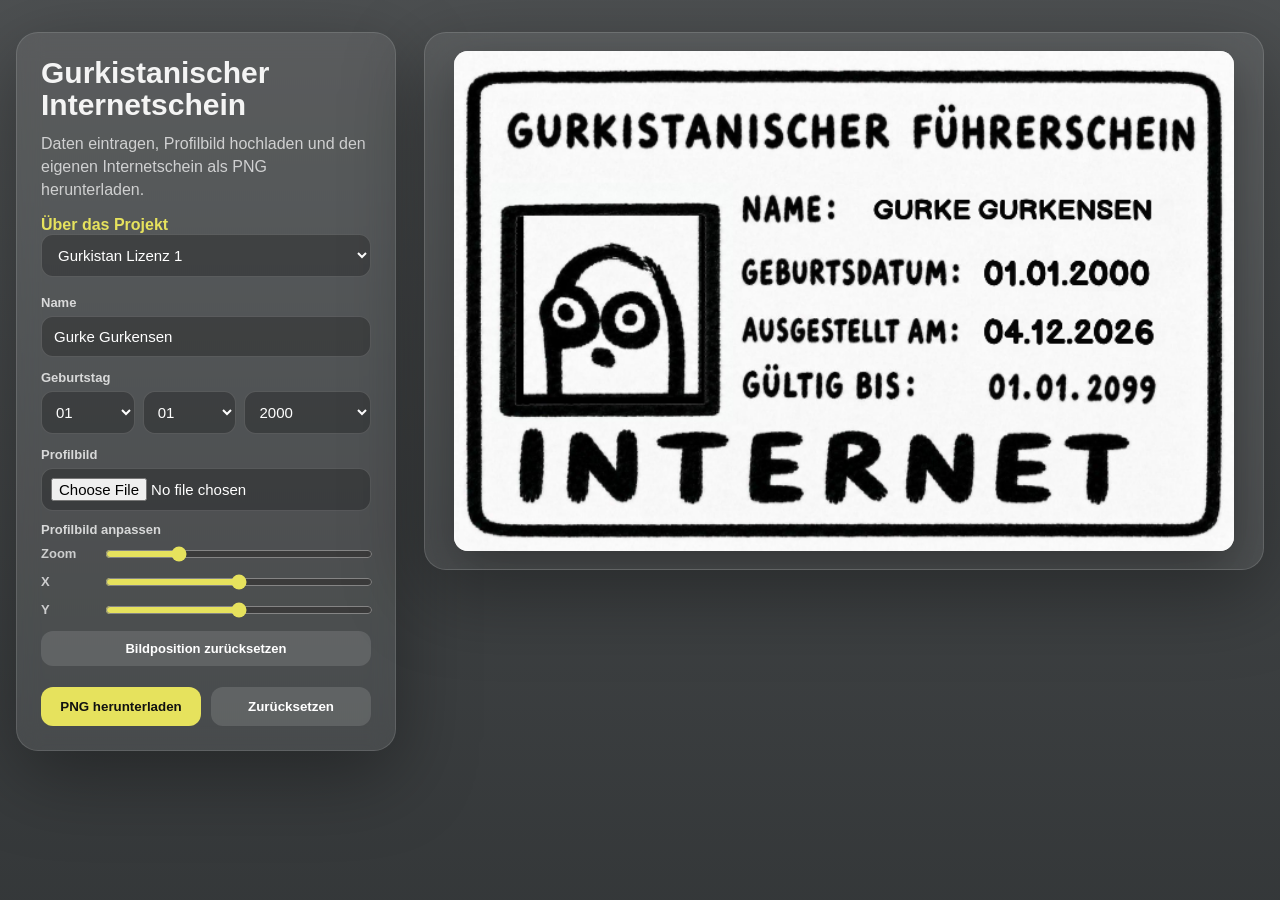
<file: index.html>
<!doctype html>
<html lang="de">
<head>
  <meta charset="UTF-8" />
  <meta name="viewport" content="width=device-width, initial-scale=1.0" />

  <title>Gurkistanischer Internetschein</title>

  <link rel="icon" type="image/png" href="https://sic4riodragon.uk/assets/SicarioDragon.png" />
  <link rel="shortcut icon" href="https://sic4riodragon.uk/assets/SicarioDragon.png" />
  <link rel="preconnect" href="https://fonts.googleapis.com" />

  <link rel="preconnect" href="https://fonts.gstatic.com" crossorigin />
  <link href="https://fonts.googleapis.com/css2?family=Balsamiq+Sans:wght@400;700&display=swap" rel="stylesheet" />

  <link rel="stylesheet" href="styles.css" />
</head>
<body>
  <main class="page">
    <section class="panel">
      <div class="title-block">
        <h1>Gurkistanischer Internetschein</h1>
        <p class="subtext">
          Daten eintragen, Profilbild hochladen und den eigenen Internetschein als PNG herunterladen.
        </p>
        <a class="about-link" href="/about/">Über das Projekt</a>
      </div>

     <select id="versionSelect">
    <option value="gurkistan_licence_1">Gurkistan Lizenz 1</option>
    <option value="gurkistan_licence_2">Gurkistan Lizenz 2</option>
    </select>

      <form class="form" id="cardForm">
        <div class="field">
          <label for="nameInput">Name</label>
          <input id="nameInput" type="text" value="Gurke Gurkensen" maxlength="32" />
        </div>

        <div class="field">
          <label for="addressInput">Adresse</label>
          <input id="addressInput" type="text" value="Gurkistan" maxlength="40" />
        </div>

        <div class="field birthday-field">
          <label>Geburtstag</label>

          <input id="birthdayInput" type="hidden" value="01.01.2000" />

          <div class="birthday-selects">
            <select id="birthdayDay" aria-label="Geburtstag Tag"></select>
            <select id="birthdayMonth" aria-label="Geburtstag Monat"></select>
            <select id="birthdayYear" aria-label="Geburtstag Jahr"></select>
          </div>
        </div>

        <div class="field">
          <label for="expiresInput">Gültig bis</label>
          <input id="expiresInput" type="text" value="01.01.2099" maxlength="20" />
        </div>

        <div class="field">
          <label for="sexInput">Sex</label>
          <input id="sexInput" type="text" value="Internet" maxlength="18" />
        </div>

        <div class="field">
          <label for="hairInput">Hair</label>
          <input id="hairInput" type="text" value="Gurke" maxlength="18" />
        </div>

        <div class="field">
          <label for="eyesInput">Eyes</label>
          <input id="eyesInput" type="text" value="Online" maxlength="18" />
        </div>

        <div class="field">
          <label for="signatureInput">Signatur</label>
          <input id="signatureInput" type="text" value="G. Gurkensen" maxlength="28" />
        </div>

        <div class="field file-field">
          <label for="photoInput">Profilbild</label>
          <input id="photoInput" type="file" accept="image/*" />
        </div>

        <div class="field photo-controls">
          <label>Profilbild anpassen</label>

          <div class="range-field">
            <span>Zoom</span>
            <input id="photoZoomInput" type="range" min="0.3" max="3" step="0.01" value="1" />
          </div>

          <div class="range-field">
            <span>X</span>
            <input id="photoOffsetXInput" type="range" min="-180" max="180" step="1" value="0" />
          </div>

          <div class="range-field">
            <span>Y</span>
            <input id="photoOffsetYInput" type="range" min="-180" max="180" step="1" value="0" />
          </div>

          <button type="button" class="small-secondary" id="resetPhotoBtn">
            Bildposition zurücksetzen
          </button>
        </div>

        <div class="buttons">
          <button type="button" id="downloadBtn">PNG herunterladen</button>
          <button type="button" class="secondary" id="resetBtn">Zurücksetzen</button>
        </div>
      </form>

    </section>

    <section class="preview-wrap">
      <canvas id="cardCanvas" width="780" height="500"></canvas>
    </section>
  </main>

  <span class="font-preload">GURKISTANISCHER FÜHRERSCHEIN 01.01.2099</span>

  <script src="app.js"></script>
</body>
</html>
</file>
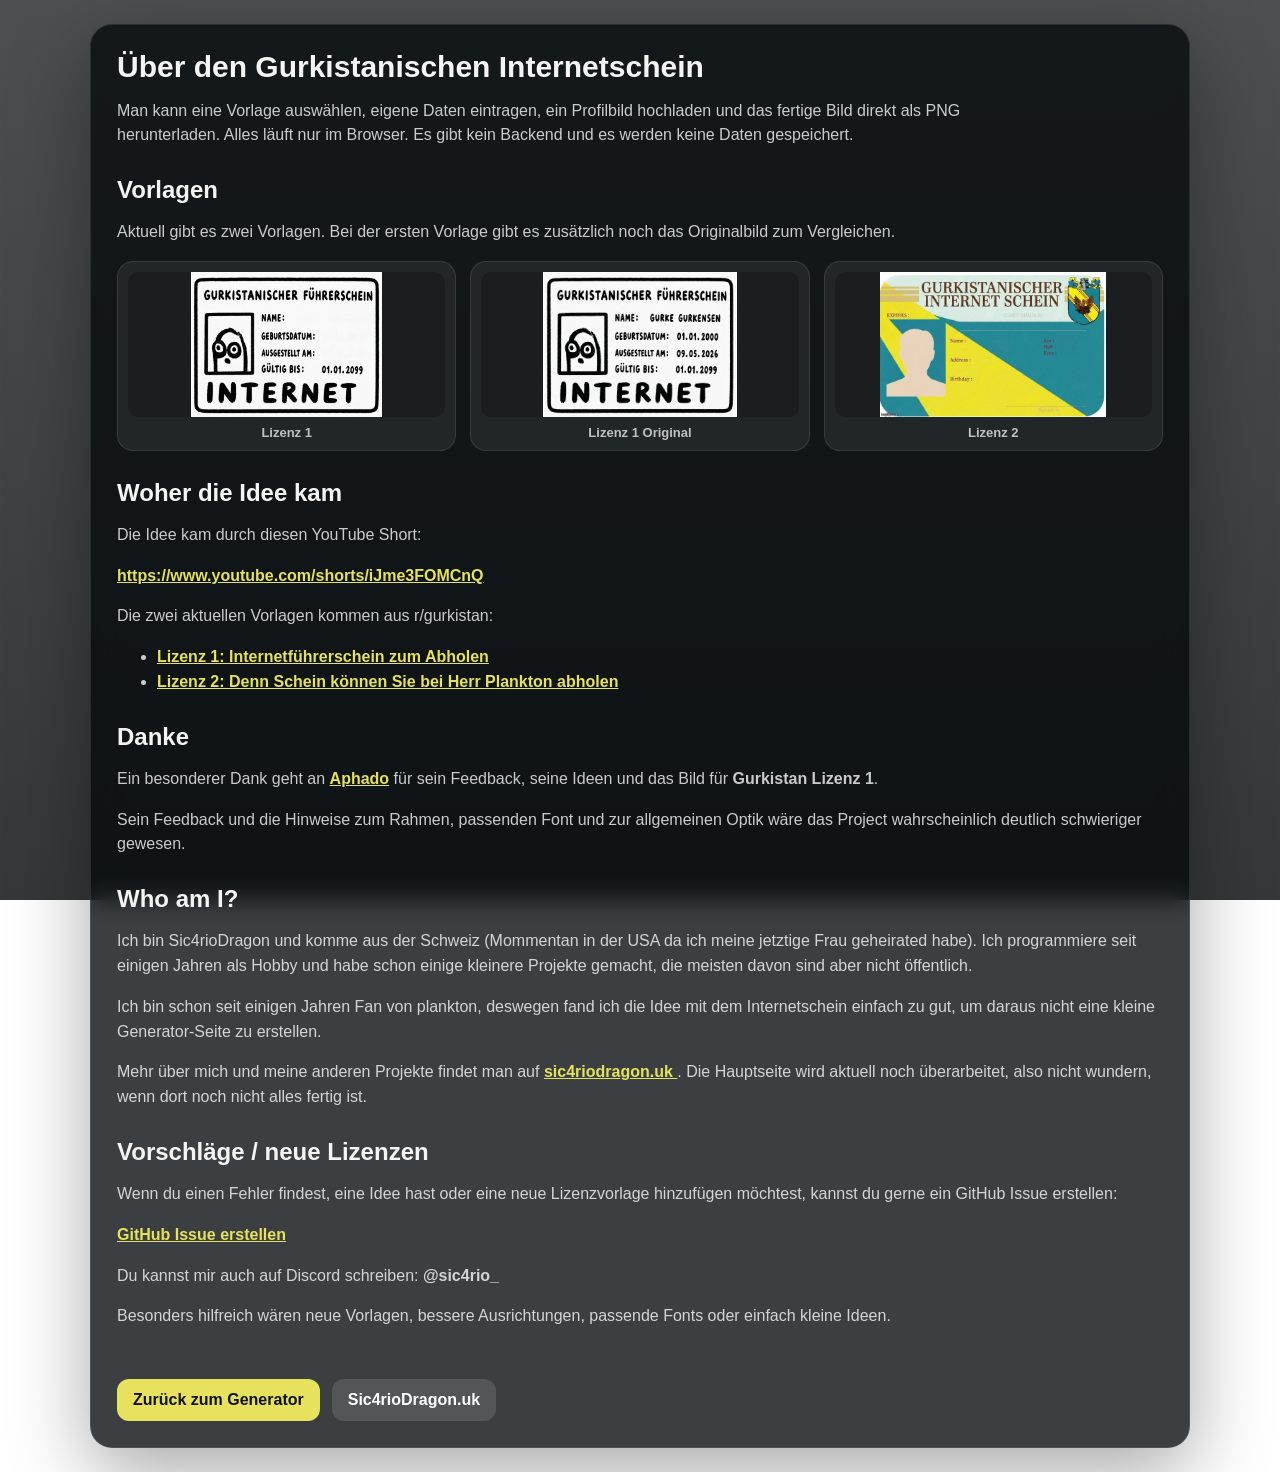
<file: about/index.html>
<!doctype html>
<html lang="de">
<head>
  <meta charset="UTF-8" />
  <meta name="viewport" content="width=device-width, initial-scale=1.0" />

  <title>Über den Gurkistanischen Internetschein</title>

  <link rel="icon" type="image/png" href="https://sic4riodragon.uk/assets/SicarioDragon.png" />
  <link rel="shortcut icon" href="https://sic4riodragon.uk/assets/SicarioDragon.png" />

  <link rel="stylesheet" href="../styles.css" />
</head>
<body>
  <main class="about-page">
    <section class="about-card">
      <div class="about-header">
        <h1>Über den Gurkistanischen Internetschein</h1>

        <p>
          Man kann eine Vorlage auswählen, eigene Daten eintragen, ein Profilbild hochladen
          und das fertige Bild direkt als PNG herunterladen. Alles läuft nur im Browser.
          Es gibt kein Backend und es werden keine Daten gespeichert.
        </p>
      </div>

      <h2>Vorlagen</h2>

      <p>
        Aktuell gibt es zwei Vorlagen. Bei der ersten Vorlage gibt es zusätzlich noch
        das Originalbild zum Vergleichen.
      </p>

      <div class="about-card-grid">
        <figure>
          <img src="../assets/gurkistan_licence_1.jpeg" alt="Gurkistan Lizenz 1" />
          <figcaption>Lizenz 1</figcaption>
        </figure>

        <figure>
          <img src="../assets/gurkistan_licence_1_original.png" alt="Original von Gurkistan Lizenz 1" />
          <figcaption>Lizenz 1 Original</figcaption>
        </figure>

        <figure>
          <img src="../assets/gurkistan_licence_2.webp" alt="Gurkistan Lizenz 2" />
          <figcaption>Lizenz 2</figcaption>
        </figure>
      </div>

      <h2>Woher die Idee kam</h2>

      <p>
        Die Idee kam durch diesen YouTube Short:
      </p>

      <p>
        <a href="https://www.youtube.com/shorts/iJme3FOMCnQ" target="_blank" rel="noreferrer">
          https://www.youtube.com/shorts/iJme3FOMCnQ
        </a>
      </p>

      <p>
        Die zwei aktuellen Vorlagen kommen aus r/gurkistan:
      </p>

      <ul>
        <li>
          <a href="https://www.reddit.com/r/gurkistan/comments/1tarstn/internetf%C3%BChrerschein_zum_abholen/" target="_blank" rel="noreferrer">
            Lizenz 1: Internetführerschein zum Abholen
          </a>
        </li>
        <li>
          <a href="https://www.reddit.com/r/gurkistan/comments/1t8c0wf/denn_schein_k%C3%B6nnen_sie_bei_herr_plankton_abholen/" target="_blank" rel="noreferrer">
            Lizenz 2: Denn Schein können Sie bei Herr Plankton abholen
          </a>
        </li>
      </ul>

      <h2>Danke</h2>

        <p>
        Ein besonderer Dank geht an <strong><a href="https://www.reddit.com/user/Aphado/" target="_blank" rel="noreferrer">
            Aphado</a></strong> für sein Feedback, seine Ideen
        und das Bild für <strong>Gurkistan Lizenz 1</strong>.
        </p>

        <p>
        Sein Feedback und die Hinweise zum Rahmen, passenden Font und zur allgemeinen
        Optik wäre das Project wahrscheinlich deutlich schwieriger gewesen.
        </p>

      <h2>Who am I?</h2>

      <p>
        Ich bin Sic4rioDragon und komme aus der Schweiz (Mommentan in der USA da ich meine jetztige Frau geheirated habe). Ich programmiere seit einigen Jahren als Hobby und habe schon einige kleinere Projekte gemacht, die meisten davon sind aber nicht öffentlich.
      </p>

      <p>
        Ich bin schon seit einigen Jahren Fan von plankton, deswegen
        fand ich die Idee mit dem Internetschein einfach zu gut, um daraus nicht eine
        kleine Generator-Seite zu erstellen.
      </p>

      <p>
        Mehr über mich und meine anderen Projekte findet man auf
        <a href="https://sic4riodragon.uk/" target="_blank" rel="noreferrer">
          sic4riodragon.uk
        </a>.
        Die Hauptseite wird aktuell noch überarbeitet, also nicht wundern, wenn dort
        noch nicht alles fertig ist.
      </p>

        <h2>Vorschläge / neue Lizenzen</h2>

        <p>
        Wenn du einen Fehler findest, eine Idee hast oder eine neue Lizenzvorlage hinzufügen
        möchtest, kannst du gerne ein GitHub Issue erstellen:
        </p>

        <p>
        <a href="https://github.com/Sic4rioDragon/gurkistan.sic4riodragon.uk/issues/new" target="_blank" rel="noreferrer">
            GitHub Issue erstellen
        </a>
        </p>

        <p>
        Du kannst mir auch auf Discord schreiben:
        <strong>@sic4rio_</strong>
        </p>

        <p>
        Besonders hilfreich wären neue Vorlagen, bessere Ausrichtungen, passende Fonts oder
        einfach kleine Ideen.
        </p>

      <div class="about-actions">
        <a class="back-link" href="/">Zurück zum Generator</a>
        <a class="back-link secondary-link" href="https://sic4riodragon.uk/" target="_blank" rel="noreferrer">
          Sic4rioDragon.uk
        </a>
      </div>
    </section>
  </main>
</body>
</html>
</file>
<file: styles.css>
* {
  box-sizing: border-box;
}

body {
  margin: 0;
  min-height: 100vh;
  font-family: Arial, Helvetica, sans-serif;
  background:
    linear-gradient(rgba(8, 12, 14, 0.72), rgba(8, 12, 14, 0.82)),
    url("https://sic4riodragon.uk/assets/general.png");
  background-size: cover;
  background-position: center;
  background-attachment: fixed;
  color: #f4f4f4;
}

.page {
  width: min(1280px, calc(100% - 32px));
  margin: 0 auto;
  padding: 32px 0;
  display: grid;
  grid-template-columns: 380px 1fr;
  gap: 28px;
  align-items: start;
}

.panel,
.preview-wrap {
  background: rgba(255, 255, 255, 0.08);
  border: 1px solid rgba(255, 255, 255, 0.12);
  border-radius: 22px;
  box-shadow: 0 24px 80px rgba(0, 0, 0, 0.35);
  backdrop-filter: blur(12px);
}

.panel {
  padding: 24px;
}

.eyebrow {
  margin: 0 0 8px;
  color: #e6e25d;
  font-size: 13px;
  letter-spacing: 0.12em;
  text-transform: uppercase;
  font-weight: 700;
}

h1 {
  margin: 0;
  font-size: 30px;
  line-height: 1.05;
}

.subtext {
  margin: 12px 0 0;
  color: rgba(255, 255, 255, 0.72);
  line-height: 1.45;
}

.version-box {
  margin-top: 22px;
}

.form {
  margin-top: 18px;
  display: grid;
  gap: 13px;
}

.field {
  display: grid;
  gap: 6px;
}

label {
  font-size: 13px;
  color: rgba(255, 255, 255, 0.78);
  font-weight: 700;
}

input,
select {
  width: 100%;
  border: 1px solid rgba(255, 255, 255, 0.15);
  background: rgba(0, 0, 0, 0.25);
  color: #fff;
  border-radius: 12px;
  padding: 11px 12px;
  font-size: 15px;
  outline: none;
}

input:focus,
select:focus {
  border-color: rgba(230, 226, 93, 0.8);
}

.file-field input {
  padding: 9px;
}

.buttons {
  display: grid;
  grid-template-columns: 1fr 1fr;
  gap: 10px;
  margin-top: 8px;
}

button {
  border: 0;
  border-radius: 12px;
  padding: 12px 14px;
  cursor: pointer;
  font-weight: 800;
  background: #e6e25d;
  color: #111;
}

button.secondary {
  background: rgba(255, 255, 255, 0.13);
  color: #fff;
}

button:hover {
  filter: brightness(1.06);
}

.credit {
  margin: 18px 0 0;
  color: rgba(255, 255, 255, 0.48);
  font-size: 12px;
  line-height: 1.4;
}

.preview-wrap {
  padding: 18px;
  display: grid;
  place-items: center;
  overflow: auto;
}

canvas {
  width: 100%;
  max-width: 780px;
  height: auto;
  border-radius: 14px;
  box-shadow: 0 18px 50px rgba(0, 0, 0, 0.35);
  background: #ddd;
}

@media (max-width: 950px) {
  .page {
    grid-template-columns: 1fr;
  }

  .panel {
    order: 2;
  }

  .preview-wrap {
    order: 1;
  }
}
.about-link {
  display: inline-flex;
  margin-top: 14px;
  color: #e6e25d;
  font-weight: 800;
  text-decoration: none;
}

.about-link:hover {
  text-decoration: underline;
}

.about-page {
  width: min(900px, calc(100% - 32px));
  margin: 0 auto;
  padding: 32px 0;
}

.about-card {
  background: rgba(255, 255, 255, 0.08);
  border: 1px solid rgba(255, 255, 255, 0.12);
  border-radius: 22px;
  box-shadow: 0 24px 80px rgba(0, 0, 0, 0.35);
  backdrop-filter: blur(12px);
  padding: 28px;
}

.about-card h1 {
  margin-bottom: 12px;
}

.about-card h2 {
  margin-top: 26px;
}

.about-card p,
.about-card li {
  color: rgba(255, 255, 255, 0.78);
  line-height: 1.55;
}

.about-card a {
  color: #e6e25d;
  font-weight: 700;
  word-break: break-word;
}

.back-link {
  display: inline-flex;
  margin-top: 24px;
  color: #e6e25d;
  font-weight: 800;
  text-decoration: none;
}
.about-page {
  width: min(1100px, calc(100% - 28px));
  margin: 0 auto;
  padding: 24px 0;
}

.about-card {
  background: rgba(5, 10, 12, 0.78);
  border: 1px solid rgba(255, 255, 255, 0.10);
  border-radius: 22px;
  box-shadow: 0 24px 80px rgba(0, 0, 0, 0.35);
  backdrop-filter: blur(12px);
  padding: 26px;
}

.about-header {
  max-width: 850px;
}

.about-card h1 {
  margin: 0 0 14px;
}

.about-card h2 {
  margin: 28px 0 10px;
}

.about-card p,
.about-card li {
  color: rgba(255, 255, 255, 0.78);
  line-height: 1.55;
}

.about-card a {
  color: #e6e25d;
  font-weight: 800;
  word-break: break-word;
}

.about-card-grid {
  display: grid;
  grid-template-columns: repeat(3, 1fr);
  gap: 14px;
  margin-top: 14px;
}

.about-card-grid figure {
  margin: 0;
  padding: 10px;
  border-radius: 16px;
  background: rgba(255, 255, 255, 0.07);
  border: 1px solid rgba(255, 255, 255, 0.10);
}

.about-card-grid img {
  width: 100%;
  height: 145px;
  object-fit: contain;
  display: block;
  border-radius: 10px;
  background: rgba(0, 0, 0, 0.20);
}

.about-card-grid figcaption {
  margin-top: 8px;
  color: rgba(255, 255, 255, 0.72);
  font-size: 13px;
  font-weight: 800;
  text-align: center;
}

.about-actions {
  display: flex;
  gap: 12px;
  flex-wrap: wrap;
  margin-top: 26px;
}

.back-link {
  display: inline-flex;
  color: #111 !important;
  background: #e6e25d;
  border-radius: 12px;
  padding: 12px 16px;
  font-weight: 900;
  text-decoration: none;
}

.secondary-link {
  background: rgba(255, 255, 255, 0.12);
  color: #fff !important;
}

.back-link:hover {
  filter: brightness(1.08);
}

@media (max-width: 850px) {
  .about-card-grid {
    grid-template-columns: 1fr;
  }

  .about-card-grid img {
    height: auto;
    max-height: 230px;
  }
}
.birthday-selects {
  display: grid;
  grid-template-columns: 1fr 1fr 1.35fr;
  gap: 8px;
}

.birthday-selects select {
  padding: 11px 10px;
}

.font-preload {
  position: absolute;
  left: -9999px;
  top: -9999px;
  font-family: "Balsamiq Sans", sans-serif;
  font-weight: 700;
  pointer-events: none;
  opacity: 0;
}

.photo-controls {
  margin-top: -2px;
}

.range-field {
  display: grid;
  grid-template-columns: 52px 1fr;
  gap: 10px;
  align-items: center;
}

.range-field span {
  color: rgba(255, 255, 255, 0.72);
  font-size: 13px;
  font-weight: 800;
}

.range-field input[type="range"] {
  padding: 0;
  accent-color: #e6e25d;
}

.small-secondary {
  width: 100%;
  margin-top: 4px;
  background: rgba(255, 255, 255, 0.12);
  color: #fff;
  font-size: 13px;
  padding: 10px 12px;
}
</file>
